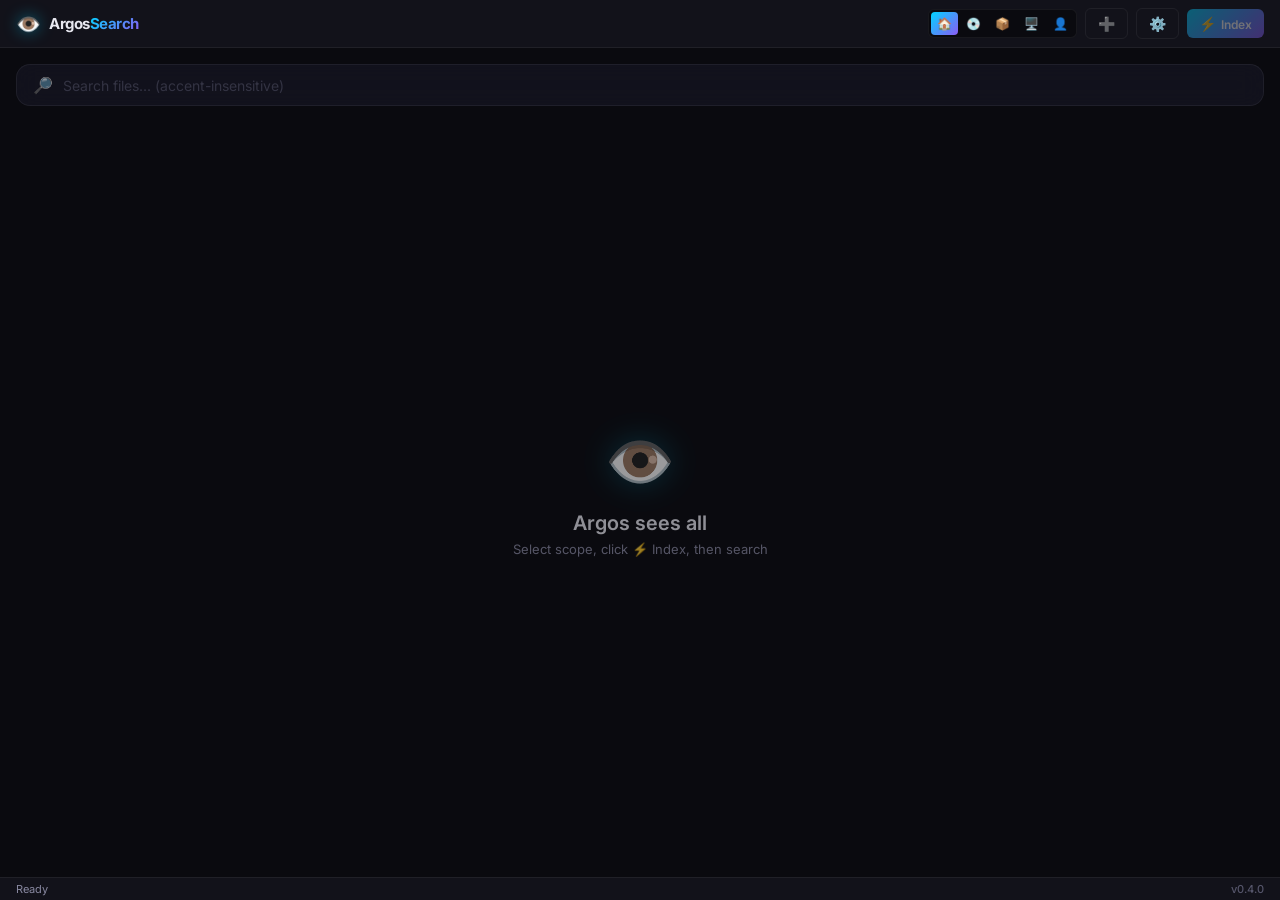
<file: crates/frontend/index.html>
<!DOCTYPE html>
<html lang="en">
<head>
    <meta charset="UTF-8" />
    <meta name="viewport" content="width=device-width, initial-scale=1.0" />
    <title>Argos Search</title>
    <link rel="stylesheet" href="styles.css" />
</head>
<body>
    <div class="bg-grid"></div>

    <div id="app">
        <!-- Toolbar -->
        <header class="toolbar">
            <div class="toolbar-left">
                <div class="logo">
                    <span class="logo-icon">👁️</span>
                    <span class="logo-text">Argos<span class="logo-accent">Search</span></span>
                </div>
            </div>
            <div class="toolbar-right">
                <div id="scope-selector" class="scope-selector">
                    <button class="scope-btn active" data-scope="Personal" title="Projects, Desktop, Downloads">🏠</button>
                    <button class="scope-btn" data-scope="Extended" title="+ Documents, other drives">💿</button>
                    <button class="scope-btn" data-scope="Full" title="+ Programs">📦</button>
                    <button class="scope-btn" data-scope="System" title="Everything">🖥️</button>
                    <button class="scope-btn" data-scope="Custom" title="Only your custom folders">👤</button>
                </div>
                <button id="btn-folder" class="btn btn-ghost" title="Add custom folder">
                    <span class="btn-icon">➕</span>
                </button>
                <button id="btn-settings" class="btn btn-ghost" title="Settings">
                    <span class="btn-icon">⚙️</span>
                </button>
                <button id="btn-index" class="btn btn-primary" title="Build index" disabled>
                    <span class="btn-icon">⚡</span>
                    <span class="btn-label">Index</span>
                </button>
                <div id="file-count" class="badge hidden">0 files</div>
            </div>
        </header>

        <!-- Root path bar -->
        <div id="root-bar" class="root-bar hidden">
            <span class="root-icon">📂</span>
            <span id="root-path" class="root-path">Initializing...</span>
        </div>

        <!-- Search box -->
        <div class="search-container">
            <div class="search-box">
                <span class="search-icon">🔎</span>
                <input id="search-input" type="text" placeholder="Search files... (accent-insensitive)" autocomplete="off" spellcheck="false" disabled />
                <div id="search-stats" class="search-stats hidden"></div>
            </div>
        </div>

        <!-- Scan overlay -->
        <div id="scan-overlay" class="scan-overlay hidden">
            <div class="scan-content">
                <div class="scan-spinner"></div>
                <h3>Escaneando arquivos...</h3>
                <p id="scan-detail">Aguarde, isso pode demorar na primeira vez</p>
            </div>
        </div>

        <!-- Results area -->
        <div id="results-container" class="results-container">
            <div id="empty-state" class="empty-state">
                <div class="empty-eye">👁️</div>
                <h2>Argos sees all</h2>
                <p>Select scope, click ⚡ Index, then search</p>
            </div>
            <div id="results-list" class="results-list hidden"></div>
            <div id="no-results" class="no-results hidden">
                <span class="no-results-icon">🔍</span>
                <p>No files found</p>
            </div>
        </div>

        <!-- Context menu -->
        <div id="context-menu" class="context-menu hidden">
            <div class="ctx-item" data-action="open">📄 Abrir</div>
            <div class="ctx-item" data-action="folder">📂 Abrir local</div>
            <div class="ctx-sep"></div>
            <div class="ctx-item" data-action="copy-path">📋 Copiar caminho</div>
            <div class="ctx-item" data-action="copy-name">📝 Copiar nome</div>
        </div>

        <!-- Settings panel -->
        <div id="settings-panel" class="settings-panel hidden">
            <div class="settings-content">
                <div class="settings-header">
                    <h3>⚙️ Settings</h3>
                    <button id="settings-close" class="btn btn-ghost">✕</button>
                </div>

                <!-- Monitored Folders -->
                <div class="settings-section">
                    <h4>📂 Monitored Folders</h4>
                    <p class="settings-hint">These folders are scanned by Argos</p>
                    <div id="scope-roots-list" class="folder-list"></div>
                </div>

                <!-- Custom Folders -->
                <div class="settings-section">
                    <h4>➕ Custom Folders</h4>
                    <p class="settings-hint">Add extra folders to your search</p>
                    <div id="custom-roots-list" class="folder-list"></div>
                    <button id="btn-add-custom" class="btn btn-add-folder">
                        <span class="btn-icon">📁</span>
                        <span>Add folder...</span>
                    </button>
                </div>

                <!-- Shortcut -->
                <div class="settings-section">
                    <h4>⌨️ Quick Launch Shortcut</h4>
                    <p class="settings-hint">Press Record then your desired key combo</p>
                    <div class="shortcut-recorder">
                        <div id="shortcut-display" class="shortcut-display">Ctrl + Space</div>
                        <button id="btn-record-shortcut" class="btn btn-ghost btn-record">🔴 Record</button>
                    </div>
                </div>
            </div>
        </div>

        <!-- Status bar -->
        <footer class="status-bar">
            <span id="status-text" class="status-text">Ready</span>
            <span id="status-version" class="status-version">v0.4.0</span>
        </footer>
    </div>

    <script src="app.js"></script>
</body>
</html>
</file>
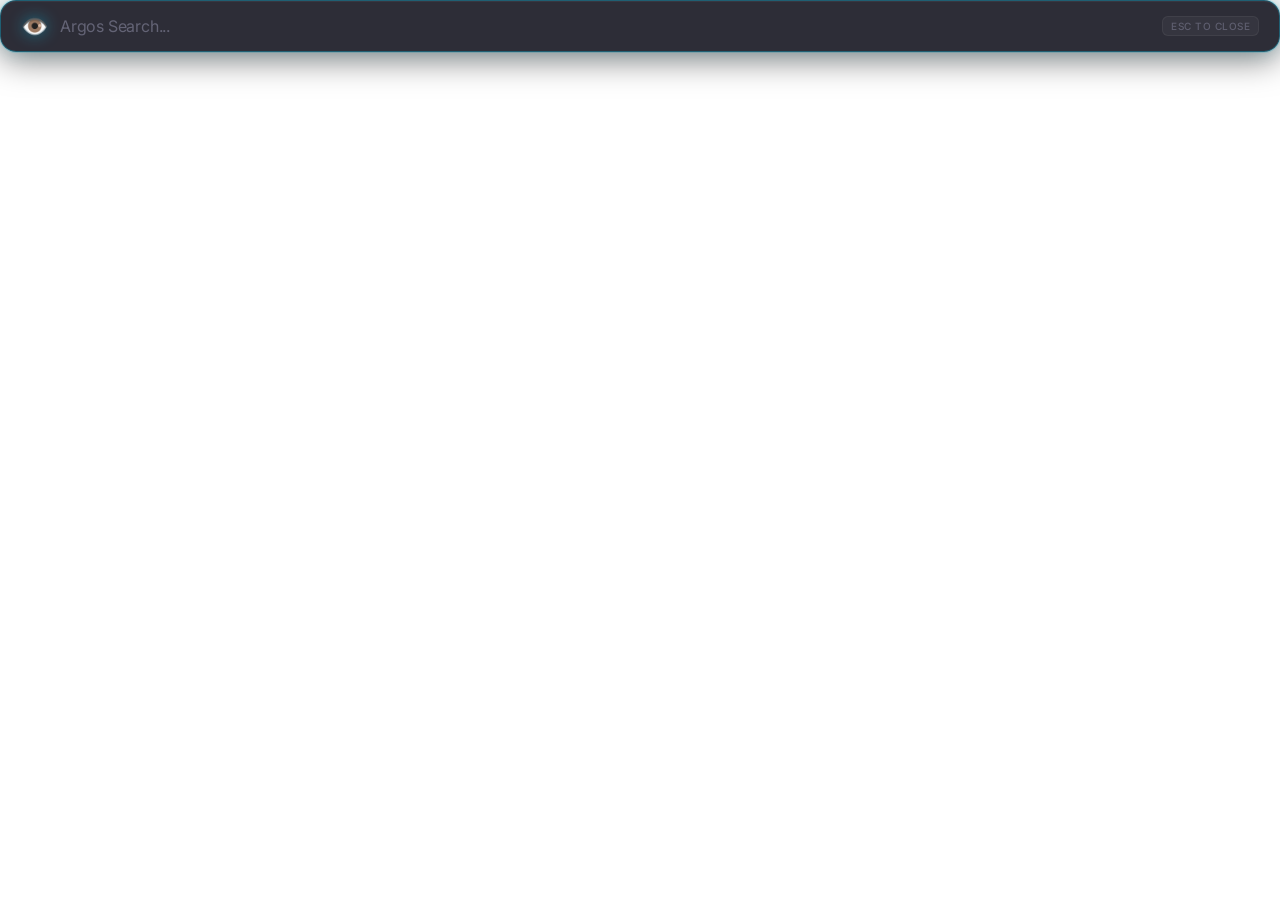
<file: crates/frontend/launcher.html>
<!DOCTYPE html>
<html lang="en">
<head>
    <meta charset="UTF-8" />
    <meta name="viewport" content="width=device-width, initial-scale=1.0" />
    <title>Argos Launcher</title>
    <link rel="stylesheet" href="launcher.css" />
</head>
<body>
    <div id="launcher">
        <div class="launcher-bar">
            <span class="launcher-icon">👁️</span>
            <input id="launcher-input" type="text" placeholder="Argos Search..." autocomplete="off" spellcheck="false" autofocus />
            <span id="launcher-hint" class="launcher-hint">ESC to close</span>
        </div>
        <div id="launcher-results" class="launcher-results hidden"></div>
    </div>
    <script src="launcher.js"></script>
</body>
</html>
</file>
<file: crates/frontend/styles.css>
/* ═══════════════════════════════════════════════════════════
   Argos Search — Premium Dark Theme v0.3
   ═══════════════════════════════════════════════════════════ */

@import url('https://fonts.googleapis.com/css2?family=Inter:wght@300;400;500;600;700&display=swap');

/* ─── CSS Variables ──────────────────────────────────────── */
:root {
    --bg-primary: #0a0a0f;
    --bg-secondary: #12121a;
    --bg-tertiary: #1a1a28;
    --bg-card: rgba(22, 22, 35, 0.7);
    --bg-card-hover: rgba(30, 30, 48, 0.85);
    --accent-primary: #00d4ff;
    --accent-secondary: #8b5cf6;
    --accent-gradient: linear-gradient(135deg, #00d4ff 0%, #8b5cf6 100%);
    --accent-glow: 0 0 20px rgba(0, 212, 255, 0.25);
    --text-primary: #e8e8f0;
    --text-secondary: #8888a0;
    --text-tertiary: #55556a;
    --text-accent: #00d4ff;
    --border-color: rgba(255, 255, 255, 0.06);
    --border-focus: rgba(0, 212, 255, 0.4);
    --radius-sm: 6px;
    --radius-md: 10px;
    --radius-lg: 14px;
    --transition-fast: 150ms cubic-bezier(0.4, 0, 0.2, 1);
    --transition-normal: 250ms cubic-bezier(0.4, 0, 0.2, 1);
}

/* ─── Reset ──────────────────────────────────────────────── */
*, *::before, *::after { box-sizing: border-box; margin: 0; padding: 0; }

html, body {
    height: 100%; overflow: hidden;
    font-family: 'Inter', -apple-system, BlinkMacSystemFont, 'Segoe UI', sans-serif;
    font-size: 13px; color: var(--text-primary); background: var(--bg-primary);
    -webkit-font-smoothing: antialiased; user-select: none;
}

/* ─── Background Grid ────────────────────────────────────── */
.bg-grid {
    position: fixed; inset: 0; z-index: -1;
    background-image:
        radial-gradient(circle at 20% 50%, rgba(0, 212, 255, 0.03) 0%, transparent 50%),
        radial-gradient(circle at 80% 20%, rgba(139, 92, 246, 0.03) 0%, transparent 50%),
        linear-gradient(rgba(255,255,255,0.015) 1px, transparent 1px),
        linear-gradient(90deg, rgba(255,255,255,0.015) 1px, transparent 1px);
    background-size: 100% 100%, 100% 100%, 40px 40px, 40px 40px;
    animation: gridPulse 8s ease-in-out infinite alternate;
}
@keyframes gridPulse { 0% { opacity: 0.6; } 100% { opacity: 1; } }

/* ─── App Layout ─────────────────────────────────────────── */
#app { display: flex; flex-direction: column; height: 100vh; }

/* ─── Toolbar ────────────────────────────────────────────── */
.toolbar {
    display: flex; align-items: center; justify-content: space-between;
    padding: 8px 16px; background: var(--bg-secondary);
    border-bottom: 1px solid var(--border-color); z-index: 10;
}
.toolbar-left, .toolbar-right { display: flex; align-items: center; gap: 8px; }

/* ─── Scope Selector ─────────────────────────────────────── */
.scope-selector {
    display: flex; gap: 2px; background: var(--bg-primary);
    border-radius: var(--radius-sm); padding: 2px;
    border: 1px solid var(--border-color);
}
.scope-btn {
    padding: 4px 6px; border: none; border-radius: 4px;
    background: transparent; color: var(--text-tertiary);
    font-family: inherit; font-size: 12px; cursor: pointer;
    transition: all var(--transition-fast); white-space: nowrap;
}
.scope-btn:hover { color: var(--text-secondary); background: var(--bg-tertiary); }
.scope-btn.active { background: var(--accent-gradient); color: white; font-weight: 600; }

/* ─── Logo ───────────────────────────────────────────────── */
.logo { display: flex; align-items: center; gap: 8px; cursor: default; }
.logo-icon { font-size: 20px; filter: drop-shadow(0 0 8px rgba(0, 212, 255, 0.4)); animation: eyePulse 3s ease-in-out infinite; }
@keyframes eyePulse { 0%, 100% { transform: scale(1); } 50% { transform: scale(1.08); } }
.logo-text { font-size: 15px; font-weight: 700; letter-spacing: -0.5px; }
.logo-accent { background: var(--accent-gradient); -webkit-background-clip: text; -webkit-text-fill-color: transparent; background-clip: text; }

/* ─── Buttons ────────────────────────────────────────────── */
.btn {
    display: flex; align-items: center; gap: 5px; padding: 6px 12px;
    border: none; border-radius: var(--radius-sm); font-family: inherit;
    font-size: 12px; font-weight: 500; cursor: pointer;
    transition: all var(--transition-fast);
}
.btn-ghost { background: transparent; color: var(--text-secondary); border: 1px solid var(--border-color); }
.btn-ghost:hover { background: var(--bg-tertiary); color: var(--text-primary); border-color: var(--border-focus); }
.btn-primary { background: var(--accent-gradient); color: white; font-weight: 600; box-shadow: var(--accent-glow); }
.btn-primary:hover:not(:disabled) { transform: translateY(-1px); box-shadow: 0 0 30px rgba(0, 212, 255, 0.35); }
.btn-primary:disabled { opacity: 0.4; cursor: not-allowed; box-shadow: none; }
.btn-icon { font-size: 14px; }
.btn-label { margin-top: 1px; }

/* ─── Badge ──────────────────────────────────────────────── */
.badge {
    padding: 3px 10px; border-radius: 20px; font-size: 11px; font-weight: 600;
    background: rgba(0, 212, 255, 0.1); color: var(--accent-primary);
    border: 1px solid rgba(0, 212, 255, 0.2);
}

/* ─── Root Bar ───────────────────────────────────────────── */
.root-bar {
    display: flex; align-items: center; gap: 8px; padding: 6px 16px;
    background: var(--bg-tertiary); border-bottom: 1px solid var(--border-color);
    font-size: 11px; color: var(--text-secondary);
}
.root-path { overflow: hidden; text-overflow: ellipsis; white-space: nowrap; max-width: 600px; color: var(--text-tertiary); }

/* ─── Search Box ─────────────────────────────────────────── */
.search-container { padding: 16px 16px 0; }
.search-box {
    display: flex; align-items: center; gap: 10px; padding: 10px 16px;
    background: var(--bg-card); border: 1px solid var(--border-color);
    border-radius: var(--radius-lg); transition: all var(--transition-normal);
    backdrop-filter: blur(12px);
}
.search-box:focus-within { border-color: var(--border-focus); box-shadow: var(--accent-glow), inset 0 0 0 1px rgba(0, 212, 255, 0.1); }
.search-icon { font-size: 16px; opacity: 0.6; }
.search-box:focus-within .search-icon { opacity: 1; }
#search-input {
    flex: 1; background: none; border: none; outline: none;
    font-family: inherit; font-size: 14px; color: var(--text-primary);
    caret-color: var(--accent-primary);
}
#search-input::placeholder { color: var(--text-tertiary); }
#search-input:disabled { opacity: 0.5; }
.search-stats { font-size: 11px; color: var(--text-secondary); white-space: nowrap; }

/* ─── Results Container ──────────────────────────────────── */
.results-container { flex: 1; overflow-y: auto; padding: 12px 16px; }
.results-container::-webkit-scrollbar { width: 6px; }
.results-container::-webkit-scrollbar-track { background: transparent; }
.results-container::-webkit-scrollbar-thumb { background: rgba(255,255,255,0.1); border-radius: 3px; }
.results-container::-webkit-scrollbar-thumb:hover { background: rgba(255,255,255,0.2); }

/* ─── Empty State ────────────────────────────────────────── */
.empty-state { display: flex; flex-direction: column; align-items: center; justify-content: center; height: 100%; text-align: center; opacity: 0.6; }
.empty-eye { font-size: 56px; margin-bottom: 16px; animation: eyePulse 3s ease-in-out infinite; filter: drop-shadow(0 0 16px rgba(0, 212, 255, 0.3)); }
.empty-state h2 { font-size: 20px; font-weight: 600; color: var(--text-primary); margin-bottom: 6px; }
.empty-state p { font-size: 13px; color: var(--text-secondary); }

/* ─── No Results ─────────────────────────────────────────── */
.no-results { display: flex; flex-direction: column; align-items: center; justify-content: center; height: 200px; opacity: 0.5; }
.no-results-icon { font-size: 40px; margin-bottom: 8px; }

/* ─── Result Card ────────────────────────────────────────── */
.result-card {
    display: flex; align-items: center; gap: 12px; padding: 10px 14px;
    margin-bottom: 6px; background: var(--bg-card);
    border: 1px solid var(--border-color); border-radius: var(--radius-md);
    cursor: pointer; transition: all var(--transition-fast);
    animation: fadeSlideIn 200ms ease-out both; backdrop-filter: blur(8px);
}
.result-card:hover { background: var(--bg-card-hover); border-color: rgba(0, 212, 255, 0.15); transform: translateX(3px); }
@keyframes fadeSlideIn { from { opacity: 0; transform: translateY(6px); } to { opacity: 1; transform: translateY(0); } }

.result-ext {
    display: flex; align-items: center; justify-content: center;
    width: 38px; height: 38px; border-radius: var(--radius-sm);
    font-size: 10px; font-weight: 700; text-transform: uppercase;
    letter-spacing: 0.5px; flex-shrink: 0;
    background: rgba(0, 212, 255, 0.08); color: var(--accent-primary);
    border: 1px solid rgba(0, 212, 255, 0.15);
}
.result-ext.ext-rs { background: rgba(220,120,50,0.12); color: #dc7832; border-color: rgba(220,120,50,0.2); }
.result-ext.ext-js, .result-ext.ext-ts { background: rgba(240,219,79,0.12); color: #f0db4f; border-color: rgba(240,219,79,0.2); }
.result-ext.ext-py { background: rgba(55,118,171,0.12); color: #3776ab; border-color: rgba(55,118,171,0.2); }
.result-ext.ext-md { background: rgba(139,92,246,0.12); color: #8b5cf6; border-color: rgba(139,92,246,0.2); }
.result-ext.ext-json, .result-ext.ext-toml, .result-ext.ext-yaml { background: rgba(40,167,69,0.12); color: #28a745; border-color: rgba(40,167,69,0.2); }

.result-info { flex: 1; min-width: 0; overflow: hidden; }
.result-name { font-size: 13px; font-weight: 600; color: var(--text-primary); margin-bottom: 3px; overflow: hidden; text-overflow: ellipsis; white-space: nowrap; }
.result-path { font-size: 11px; color: var(--text-tertiary); overflow: hidden; text-overflow: ellipsis; white-space: nowrap; margin-bottom: 3px; }
.result-meta { display: flex; align-items: center; gap: 12px; font-size: 10px; color: var(--text-tertiary); }
.result-score { font-weight: 600; color: var(--accent-primary); font-size: 11px; }

/* ─── Result Action Buttons ──────────────────────────────── */
.result-actions { display: flex; align-items: center; gap: 4px; flex-shrink: 0; opacity: 0; transition: opacity var(--transition-fast); }
.result-card:hover .result-actions { opacity: 1; }
.action-btn {
    width: 30px; height: 30px; border: 1px solid var(--border-color);
    border-radius: var(--radius-sm); background: var(--bg-tertiary);
    cursor: pointer; font-size: 14px; display: flex;
    align-items: center; justify-content: center;
    transition: all var(--transition-fast);
}
.action-btn:hover { background: rgba(0, 212, 255, 0.15); border-color: var(--accent-primary); transform: scale(1.1); }

/* ─── Context Menu ───────────────────────────────────────── */
.context-menu {
    position: fixed; z-index: 200; min-width: 180px;
    background: var(--bg-secondary); border: 1px solid var(--border-color);
    border-radius: var(--radius-md); box-shadow: 0 8px 32px rgba(0,0,0,0.5);
    padding: 4px; backdrop-filter: blur(16px);
}
.ctx-item {
    padding: 8px 12px; font-size: 12px; color: var(--text-primary);
    border-radius: var(--radius-sm); cursor: pointer;
    transition: background var(--transition-fast);
}
.ctx-item:hover { background: rgba(0, 212, 255, 0.1); color: var(--accent-primary); }
.ctx-sep { height: 1px; margin: 4px 8px; background: var(--border-color); }

/* ─── Scan Overlay ───────────────────────────────────────── */
.scan-overlay {
    position: fixed; inset: 0; z-index: 100;
    display: flex; align-items: center; justify-content: center;
    background: rgba(10, 10, 15, 0.85); backdrop-filter: blur(8px);
}
.scan-content { display: flex; flex-direction: column; align-items: center; gap: 16px; text-align: center; }
.scan-content h3 { font-size: 18px; font-weight: 600; color: var(--text-primary); }
.scan-content p { font-size: 13px; color: var(--text-secondary); }
.scan-spinner {
    width: 48px; height: 48px;
    border: 3px solid rgba(0, 212, 255, 0.15);
    border-top-color: var(--accent-primary);
    border-radius: 50%; animation: spin 0.8s linear infinite;
}
@keyframes spin { to { transform: rotate(360deg); } }

/* ─── Settings Panel ─────────────────────────────────────── */
.settings-panel {
    position: fixed; top: 0; right: 0; width: 320px; height: 100vh; z-index: 150;
    background: var(--bg-secondary); border-left: 1px solid var(--border-color);
    box-shadow: -8px 0 32px rgba(0,0,0,0.4); overflow-y: auto;
    animation: slideIn 200ms ease-out;
}
@keyframes slideIn { from { transform: translateX(100%); } to { transform: translateX(0); } }
.settings-content { padding: 16px; }
.settings-header { display: flex; align-items: center; justify-content: space-between; margin-bottom: 20px; }
.settings-header h3 { font-size: 16px; font-weight: 600; color: var(--text-primary); }
.settings-section { margin-bottom: 20px; }
.settings-section h4 { font-size: 12px; font-weight: 600; text-transform: uppercase; letter-spacing: 0.5px; color: var(--text-secondary); margin-bottom: 8px; }
.settings-hint { font-size: 11px; color: var(--text-tertiary); margin-bottom: 8px; }

/* Folder cards */
.folder-list { display: flex; flex-direction: column; gap: 4px; margin-bottom: 8px; }
.folder-card {
    display: flex; align-items: center; gap: 10px; padding: 8px 10px;
    background: var(--bg-tertiary); border-radius: var(--radius-sm);
    border: 1px solid var(--border-color); transition: all var(--transition-fast);
}
.folder-card:hover { border-color: rgba(0,212,255,0.15); }
.folder-card-custom { border-left: 2px solid var(--accent-primary); }
.folder-icon { font-size: 18px; flex-shrink: 0; }
.folder-details { flex: 1; min-width: 0; overflow: hidden; }
.folder-name { font-size: 12px; font-weight: 600; color: var(--text-primary); white-space: nowrap; overflow: hidden; text-overflow: ellipsis; }
.folder-fullpath { font-size: 10px; color: var(--text-tertiary); white-space: nowrap; overflow: hidden; text-overflow: ellipsis; }
.folder-badge {
    font-size: 9px; font-weight: 600; text-transform: uppercase;
    padding: 2px 6px; border-radius: 8px; flex-shrink: 0;
    background: rgba(139,92,246,0.15); color: var(--accent-secondary);
    border: 1px solid rgba(139,92,246,0.2); letter-spacing: 0.5px;
}
.folder-remove {
    width: 22px; height: 22px; border: none; background: transparent;
    color: var(--text-tertiary); cursor: pointer; font-size: 12px;
    border-radius: 4px; display: flex; align-items: center; justify-content: center;
    transition: all var(--transition-fast); flex-shrink: 0;
}
.folder-remove:hover { background: rgba(255,80,80,0.2); color: #ff5050; }
.folder-empty { font-size: 11px; color: var(--text-tertiary); padding: 8px; }
.btn-add-folder {
    width: 100%; padding: 8px 12px; margin-top: 4px;
    border: 1px dashed var(--border-color); border-radius: var(--radius-sm);
    background: transparent; color: var(--text-secondary);
    font-family: inherit; font-size: 12px; cursor: pointer;
    display: flex; align-items: center; gap: 6px; justify-content: center;
    transition: all var(--transition-fast);
}
.btn-add-folder:hover { border-color: var(--accent-primary); color: var(--accent-primary); background: rgba(0,212,255,0.05); }

/* Shortcut recorder */
.shortcut-recorder { display: flex; align-items: center; gap: 8px; }
.shortcut-display {
    flex: 1; padding: 8px 12px; background: var(--bg-tertiary);
    border: 1px solid var(--border-color); border-radius: var(--radius-sm);
    color: var(--text-primary); font-family: 'Inter', monospace; font-size: 13px;
    font-weight: 600; text-align: center; letter-spacing: 0.5px;
}
.shortcut-display.recording-active {
    border-color: #ff4444; color: #ff4444;
    animation: recordPulse 1s ease-in-out infinite;
}
@keyframes recordPulse { 0%, 100% { border-color: #ff4444; } 50% { border-color: #ff444480; } }
.btn-record { font-size: 11px; white-space: nowrap; }
.btn-record.recording { border-color: #ff4444; color: #ff4444; }

/* ─── Status Bar ─────────────────────────────────────────── */
.status-bar {
    display: flex; align-items: center; justify-content: space-between;
    padding: 4px 16px; background: var(--bg-secondary);
    border-top: 1px solid var(--border-color); font-size: 11px;
}
.status-text { color: var(--text-secondary); }
.status-version { color: var(--text-tertiary); font-weight: 500; }

/* ─── Utility ────────────────────────────────────────────── */
.hidden { display: none !important; }
</file>
<file: crates/frontend/launcher.css>
/* ═══════════════════════════════════════════════════════════
   Argos Search — Launcher Mode (Glassmorphism)
   ═══════════════════════════════════════════════════════════ */

@import url('https://fonts.googleapis.com/css2?family=Inter:wght@400;500;600;700&display=swap');

*, *::before, *::after { box-sizing: border-box; margin: 0; padding: 0; }

html, body {
    height: 100%; overflow: hidden;
    font-family: 'Inter', -apple-system, BlinkMacSystemFont, 'Segoe UI', sans-serif;
    font-size: 14px; color: #e8e8f0;
    background: transparent;
    -webkit-font-smoothing: antialiased;
    user-select: none;
}

#launcher {
    display: flex;
    flex-direction: column;
    width: 100%;
    min-height: 56px;
}

/* ─── Launcher Bar ───────────────────────────────────────── */
.launcher-bar {
    display: flex;
    align-items: center;
    gap: 12px;
    padding: 12px 20px;
    background: rgba(16, 16, 28, 0.88);
    backdrop-filter: blur(24px) saturate(1.6);
    -webkit-backdrop-filter: blur(24px) saturate(1.6);
    border: 1px solid rgba(255, 255, 255, 0.08);
    border-radius: 16px;
    box-shadow:
        0 8px 32px rgba(0, 0, 0, 0.5),
        0 0 0 1px rgba(0, 212, 255, 0.08),
        inset 0 1px 0 rgba(255, 255, 255, 0.05);
    transition: all 200ms ease;
}

.launcher-bar:focus-within {
    border-color: rgba(0, 212, 255, 0.3);
    box-shadow:
        0 8px 32px rgba(0, 0, 0, 0.5),
        0 0 20px rgba(0, 212, 255, 0.15),
        0 0 0 1px rgba(0, 212, 255, 0.2),
        inset 0 1px 0 rgba(255, 255, 255, 0.05);
}

.launcher-icon {
    font-size: 22px;
    filter: drop-shadow(0 0 8px rgba(0, 212, 255, 0.4));
    animation: iconPulse 3s ease-in-out infinite;
    flex-shrink: 0;
}

@keyframes iconPulse {
    0%, 100% { transform: scale(1); }
    50% { transform: scale(1.06); }
}

#launcher-input {
    flex: 1;
    background: none;
    border: none;
    outline: none;
    font-family: inherit;
    font-size: 16px;
    font-weight: 500;
    color: #e8e8f0;
    caret-color: #00d4ff;
    letter-spacing: -0.2px;
}

#launcher-input::placeholder {
    color: rgba(136, 136, 160, 0.6);
    font-weight: 400;
}

.launcher-hint {
    font-size: 10px;
    font-weight: 500;
    color: rgba(136, 136, 160, 0.5);
    text-transform: uppercase;
    letter-spacing: 0.5px;
    flex-shrink: 0;
    padding: 3px 8px;
    border-radius: 6px;
    background: rgba(255, 255, 255, 0.04);
    border: 1px solid rgba(255, 255, 255, 0.06);
}

/* ─── Results Dropdown ───────────────────────────────────── */
.launcher-results {
    margin-top: 6px;
    max-height: 360px;
    overflow-y: auto;
    background: rgba(16, 16, 28, 0.92);
    backdrop-filter: blur(24px) saturate(1.6);
    -webkit-backdrop-filter: blur(24px) saturate(1.6);
    border: 1px solid rgba(255, 255, 255, 0.06);
    border-radius: 14px;
    box-shadow: 0 12px 40px rgba(0, 0, 0, 0.5);
    padding: 6px;
}

.launcher-results::-webkit-scrollbar { width: 4px; }
.launcher-results::-webkit-scrollbar-track { background: transparent; }
.launcher-results::-webkit-scrollbar-thumb { background: rgba(255,255,255,0.1); border-radius: 2px; }

/* ─── Result Item ────────────────────────────────────────── */
.launcher-item {
    display: flex;
    align-items: center;
    gap: 10px;
    padding: 8px 12px;
    border-radius: 10px;
    cursor: pointer;
    transition: all 120ms ease;
}

.launcher-item:hover,
.launcher-item.selected {
    background: rgba(0, 212, 255, 0.08);
}

.launcher-item.selected {
    border: 1px solid rgba(0, 212, 255, 0.15);
}

.launcher-item:not(.selected) {
    border: 1px solid transparent;
}

.launcher-item-ext {
    display: flex;
    align-items: center;
    justify-content: center;
    width: 32px;
    height: 32px;
    border-radius: 8px;
    font-size: 9px;
    font-weight: 700;
    text-transform: uppercase;
    letter-spacing: 0.5px;
    flex-shrink: 0;
    background: rgba(0, 212, 255, 0.1);
    color: #00d4ff;
    border: 1px solid rgba(0, 212, 255, 0.15);
}

.launcher-item-info {
    flex: 1;
    min-width: 0;
    overflow: hidden;
}

.launcher-item-name {
    font-size: 13px;
    font-weight: 600;
    color: #e8e8f0;
    white-space: nowrap;
    overflow: hidden;
    text-overflow: ellipsis;
}

.launcher-item-path {
    font-size: 10px;
    color: rgba(136, 136, 160, 0.6);
    white-space: nowrap;
    overflow: hidden;
    text-overflow: ellipsis;
}

.launcher-item-action {
    font-size: 10px;
    color: rgba(136, 136, 160, 0.4);
    flex-shrink: 0;
    opacity: 0;
    transition: opacity 120ms ease;
}

.launcher-item:hover .launcher-item-action,
.launcher-item.selected .launcher-item-action {
    opacity: 1;
}

/* ─── Utility ────────────────────────────────────────────── */
.hidden { display: none !important; }
</file>
